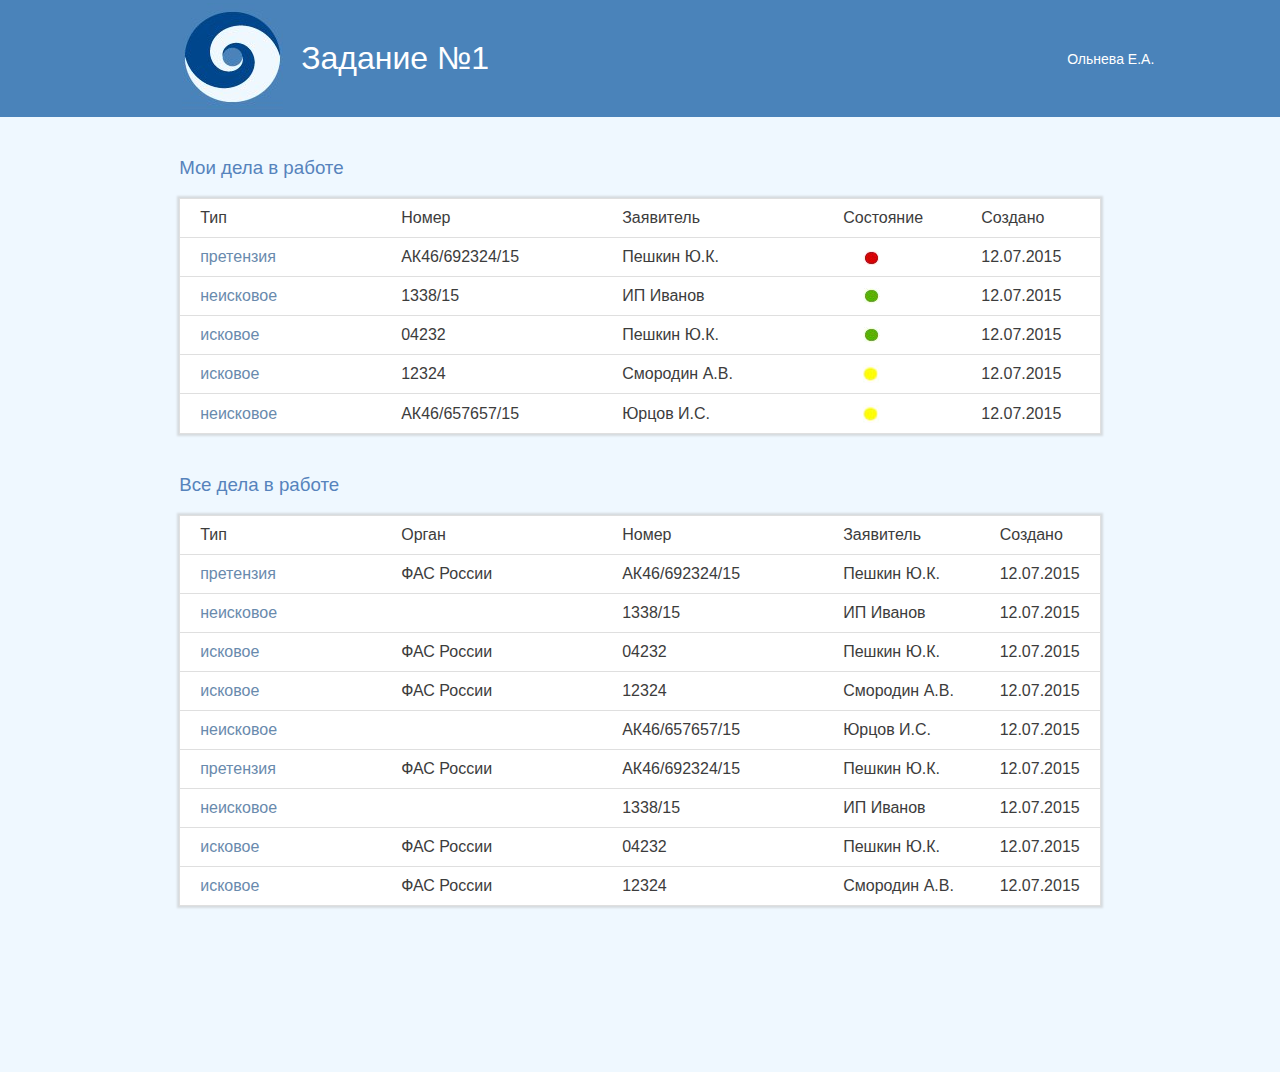
<file: task1/html/index.html>
<!DOCTYPE html>
<html lang="ru">
<head>
    <link href="../css/index.css" rel="stylesheet">
    <meta http-equiv="X-UA-Compatible" content="IE=edge" charset="UTF-8"/>
    <!--<script src="http://code.jquery.com/jquery-latest.min.js" type="text/javascript"></script>-->
    <!--<script src="../js/index.js"></script>-->
    <title>Task1</title>
</head>
<body>
    <header>
        <table>
            <tr>
                <td id="logo"><img src="../images/logo.png"/></td>
                <td id="title"><h1>Задание №1</h1></td>
                <td id="username">
                    <div id="dropdown">
                        <ul>
                            <li class='active has-sub'><a href='#'><span>Ольнева Е.А.</span></a>
                                <ul>
                                    <li><a href='#'><span>Настройки</span></a></li>
                                    <li><a href='#'><span>Выход</span></a></li>
                                </ul>
                            </li>
                        </ul>
                    </div>
                </td>
            </tr>
        </table>
    </header>
        <div class="content">
            <h3>Мои дела в работе</h3>
            <table id="my">
                <tr>
                    <td class="c1">Тип</td>
                    <td class="c2">Номер</td>
                    <td class="c3">Заявитель</td>
                    <td>Состояние</td>
                    <td>Создано</td>
                </tr>
                <tr>
                    <td class="type">претензия</td>
                    <td>АК46/692324/15</td>
                    <td>Пешкин Ю.К.</td>
                    <td class="indicator"><img src="../images/li-red.png"/></td>
                    <td>12.07.2015</td>
                </tr>
                <tr>
                    <td class="type">неисковое</td>
                    <td>1338/15</td>
                    <td>ИП Иванов</td>
                    <td class="indicator"><img src="../images/li-green.png"/></td>
                    <td>12.07.2015</td>
                </tr>
                <tr>
                    <td class="type">исковое</td>
                    <td>04232</td>
                    <td>Пешкин Ю.К.</td>
                    <td class="indicator"><img src="../images/li-green.png"/></td>
                    <td>12.07.2015</td>
                </tr>
                <tr>
                    <td class="type">исковое</td>
                    <td>12324</td>
                    <td>Смородин А.В.</td>
                    <td class="indicator"><img src="../images/li-yellow.png"/></td>
                    <td>12.07.2015</td>
                </tr>
                <tr>
                    <td class="type">неисковое</td>
                    <td>АК46/657657/15</td>
                    <td>Юрцов И.С.</td>
                    <td class="indicator"><img src="../images/li-yellow.png"/></td>
                    <td>12.07.2015</td>
                </tr>
            </table>
            <h3>Все дела в работе</h3>
            <table id="all">
                <tr>
                    <td class="c1">Тип</td>
                    <td class="c2">Орган</td>
                    <td class="c3">Номер</td>
                    <td>Заявитель</td>
                    <td>Создано</td>
                </tr>
                <tr>
                    <td class="type">претензия</td>
                    <td>ФАС России</td>
                    <td>АК46/692324/15</td>
                    <td>Пешкин Ю.К.</td>
                    <td>12.07.2015</td>
                </tr>
                <tr>
                    <td class="type">неисковое</td>
                    <td></td>
                    <td>1338/15</td>
                    <td>ИП Иванов</td>
                    <td>12.07.2015</td>
                </tr>
                <tr>
                    <td class="type">исковое</td>
                    <td>ФАС России</td>
                    <td>04232</td>
                    <td>Пешкин Ю.К.</td>
                    <td>12.07.2015</td>
                </tr>
                <tr>
                    <td class="type">исковое</td>
                    <td>ФАС России</td>
                    <td>12324</td>
                    <td>Смородин А.В.</td>
                    <td>12.07.2015</td>
                </tr>
                <tr>
                    <td class="type">неисковое</td>
                    <td></td>
                    <td>АК46/657657/15</td>
                    <td>Юрцов И.С.</td>
                    <td>12.07.2015</td>
                </tr>
                <tr>
                    <td class="type">претензия</td>
                    <td>ФАС России</td>
                    <td>АК46/692324/15</td>
                    <td>Пешкин Ю.К.</td>
                    <td>12.07.2015</td>
                </tr>
                <tr>
                    <td class="type">неисковое</td>
                    <td></td>
                    <td>1338/15</td>
                    <td>ИП Иванов</td>
                    <td>12.07.2015</td>
                </tr>
                <tr>
                    <td class="type">исковое</td>
                    <td>ФАС России</td>
                    <td>04232</td>
                    <td>Пешкин Ю.К.</td>
                    <td>12.07.2015</td>
                </tr>
                <tr>
                    <td class="type">исковое</td>
                    <td>ФАС России</td>
                    <td>12324</td>
                    <td>Смородин А.В.</td>
                    <td>12.07.2015</td>
                </tr>
            </table>
        </div>
    <footer></footer>
</body>
</html>
</file>
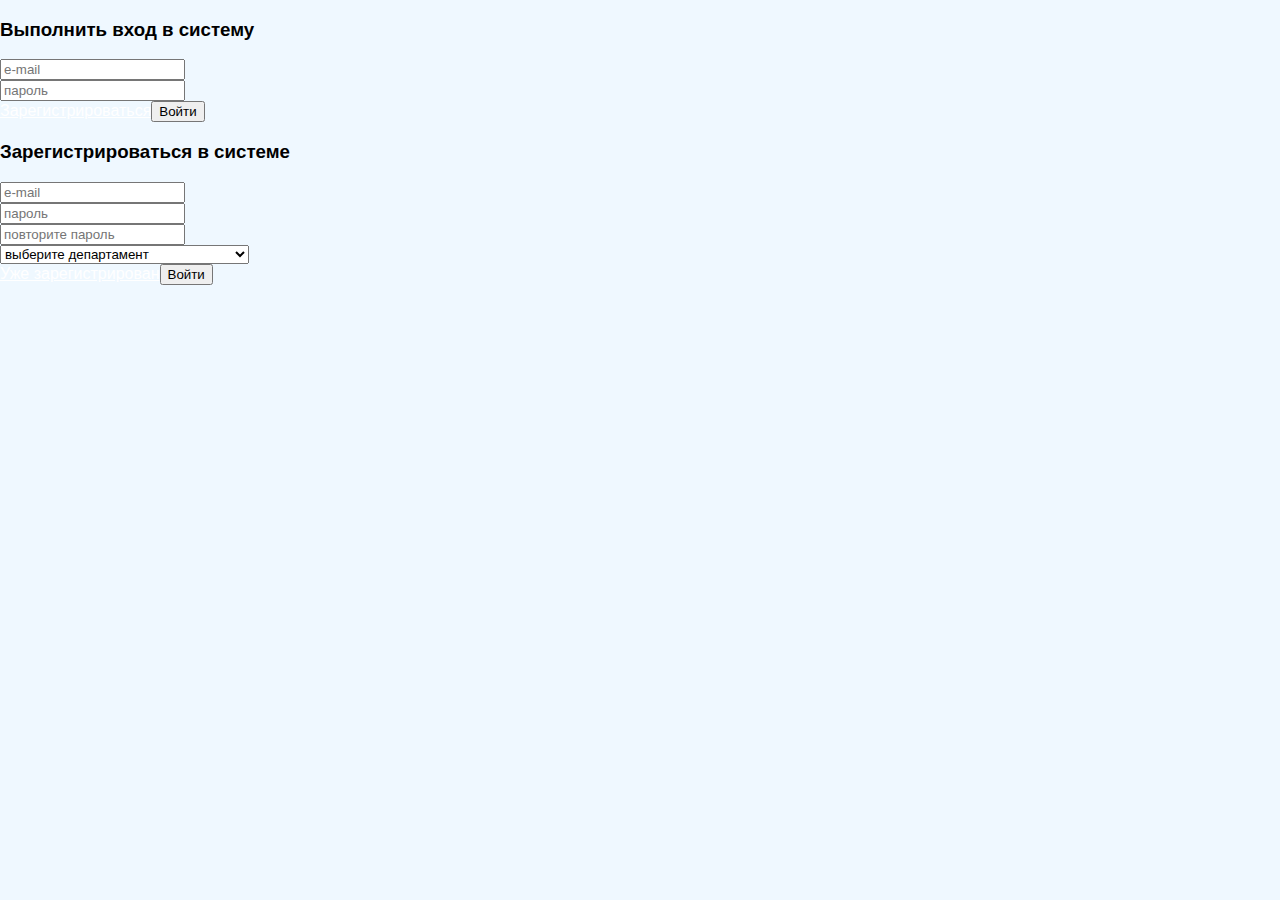
<file: task1/html/login.html>
<!DOCTYPE html>
<html lang="en">
<head>
    <meta http-equiv="X-UA-Compatible" content="IE=edge" charset="UTF-8"/>
    <link href="../css/index.css" rel="stylesheet">
</head>
<body>
    <form id="login">
        <h3>Выполнить вход в систему</h3>
        <input  placeholder="e-mail" type="text" name="email"><br/>
        <input  placeholder="пароль" type="text" name="password"><br/>
        <a href='#'>Зарегистрироваться</a><button>Войти</button>
    </form>

    <form id="registration">
        <h3>Зарегистрироваться в системе</h3>
        <input  placeholder="e-mail" type="text" name="email"><br/>
        <input  placeholder="пароль" type="text" name="password"><br/>
        <input  placeholder="повторите пароль" type="text" name="passwordrepeat"><br/>
        <select name="departments">
            <option value="" disabled selected style="display: none;">выберите департамент</option>
            <option value="corporatesystems">Департамент корпоративных систем</option>
            <option value="paymentsystems">Департамент платежных систем</option>
            <option value="marketing">Департамент маркетинга</option>
        </select><br/>
        <a href='#'>Уже зарегистрирован</a><button>Войти</button>
    </form>
</body>
</html>
</file>
<file: task1/css/index.css>
body {
    background-color: #EFF8FF;
    margin: 0;
    font-family: Arial;
}

header {
    background-color: #4A83BA;
    color: white;
}

body header table {
    margin-left: 14%;
}

body header table h1,a {
    color: white;
    font-weight: normal;
}

body header table #title {
    padding-left: 15px;
}

body header table #username {
    padding-left: 550px;
}

body div.content {
    margin-left: 14%;
    margin-right: 14%;
    margin-bottom: 13%;
}

body div.content h3 {
    color: #5683BC;
    margin-top: 40px;
    font-weight: normal;
}

body div.content table {
    background-color: white;
    border: 1px solid #C1C6CA;
    width: 100%;
    border-collapse: collapse;
    box-shadow: 0 0 2px 2px #D6DBDF;
}

body div.content table,tr {
    border: 1px solid #DFDFDF;
}

body div.content table td {
    padding-top: 10px;
    padding-bottom: 10px;
    padding-left: 20px;
}

body div.content table td.type {
    color: #698AAD;
}

body div.content table,tr {
    color: #3C3C3C;
}

body div.content table td.indicator img {
    vertical-align: middle;
    float: inherit;
}

body div.content table td.c1 {
    width: 180px;
}

body div.content table td.c2 {
    width: 200px;
}

body div.content table td.c3 {
    width: 200px;
}

body div.content table td.indicator {
    text-align: left;
    padding-left: 40px;
}

#dropdown ul {
    list-style: none;
    padding: 0;
    margin: 0;
    line-height: 1;
}

#dropdown > ul > li {
    display: inline-block;
    position: relative;
    margin: 0;
    padding: 0;
}

#dropdown ul li a {
    display: block;
    font-family: Arial;
    text-decoration: none;
}

#dropdown > ul > li > a {
    font-size: 14px;
    font-weight: normal;
    padding: 15px 25px;
}

#dropdown ul ul {
    position: absolute;
    left: -9999px;
    top: 70px;
    opacity: 0;
}

#dropdown > ul > li:hover > ul {
    left: auto;
    top: 44px;
    opacity: 1;
}

#dropdown ul ul li a {
    width: 80px;
    border-bottom: 1px solid #eeeeee;
    padding: 10px 20px;
    font-size: 14px;
    color: black;
    background: white;
}

#dropdown > ul > li > ul::after {
    content: '';
    border: 6px solid transparent;
    width: 0;
    height: 0;
    border-bottom-color: #ffffff;
    position: absolute;
    top: -12px;
    left: 70px;
}
</file>
